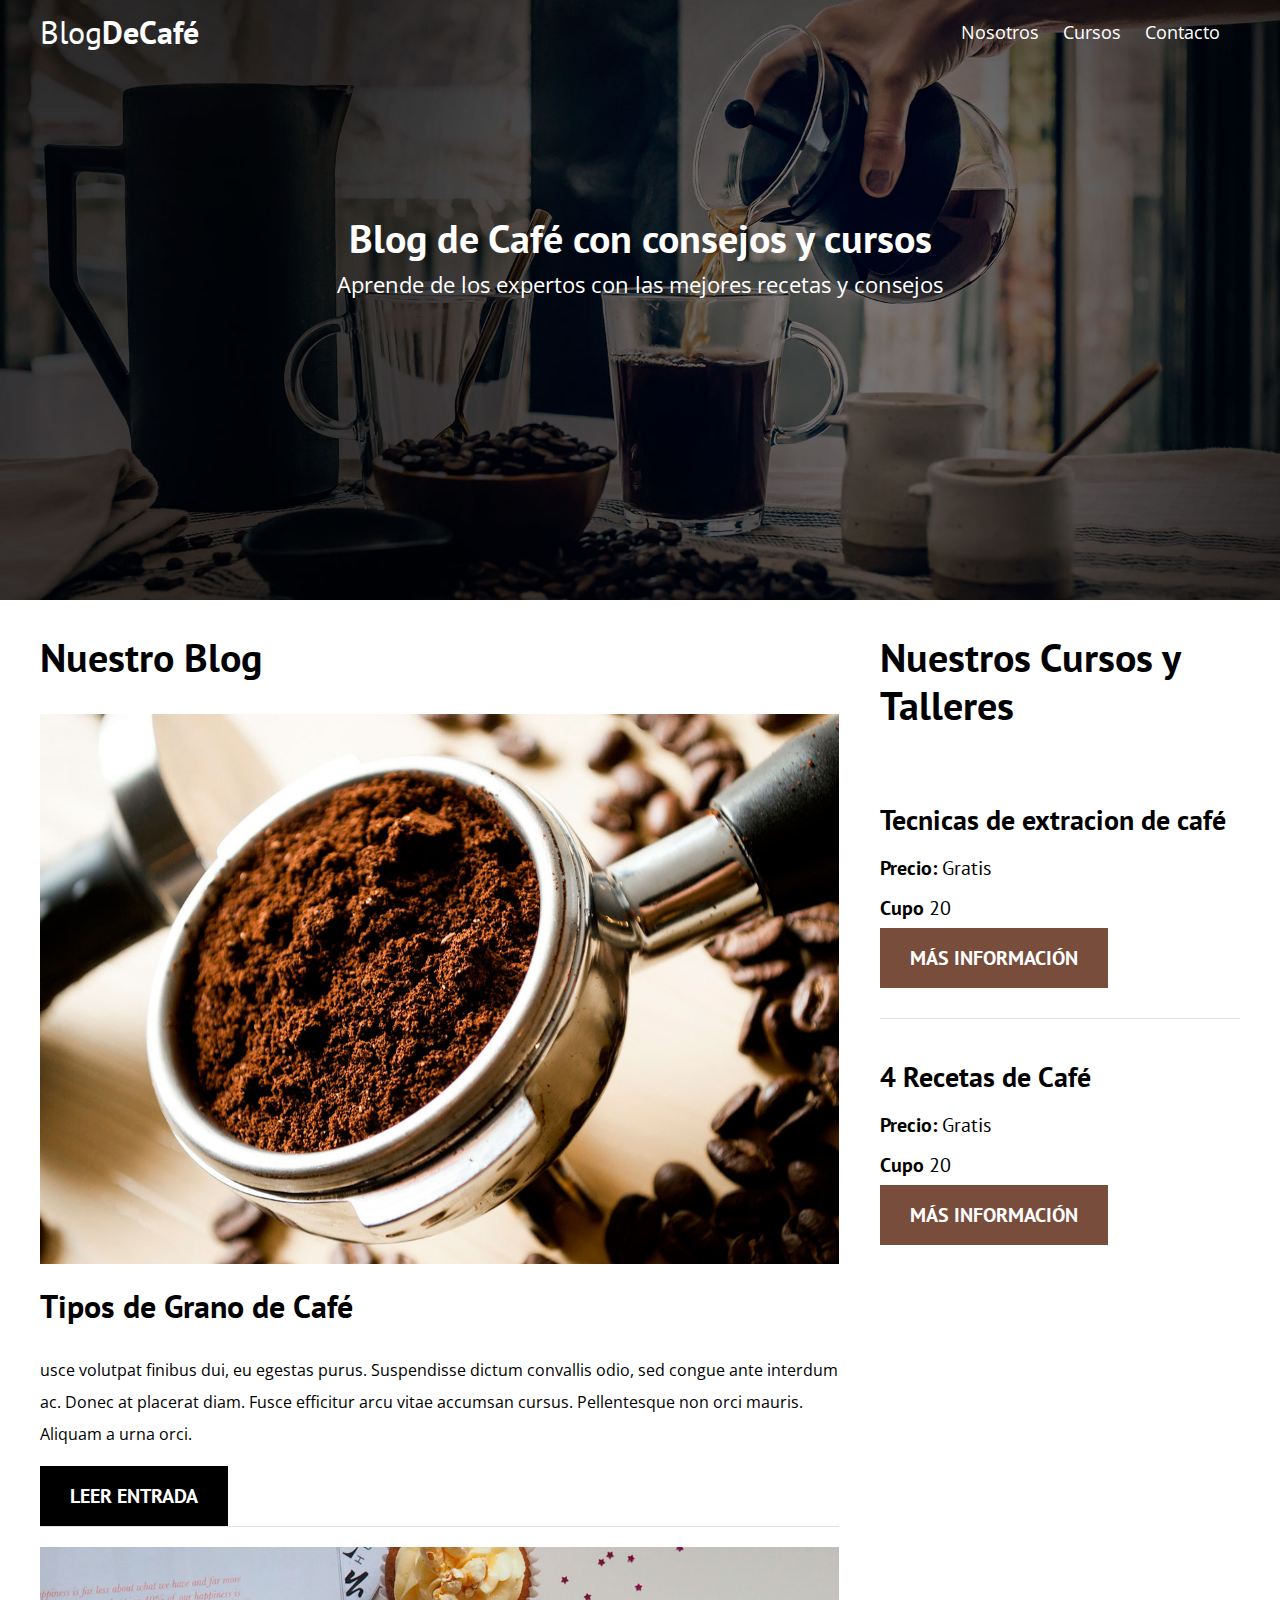
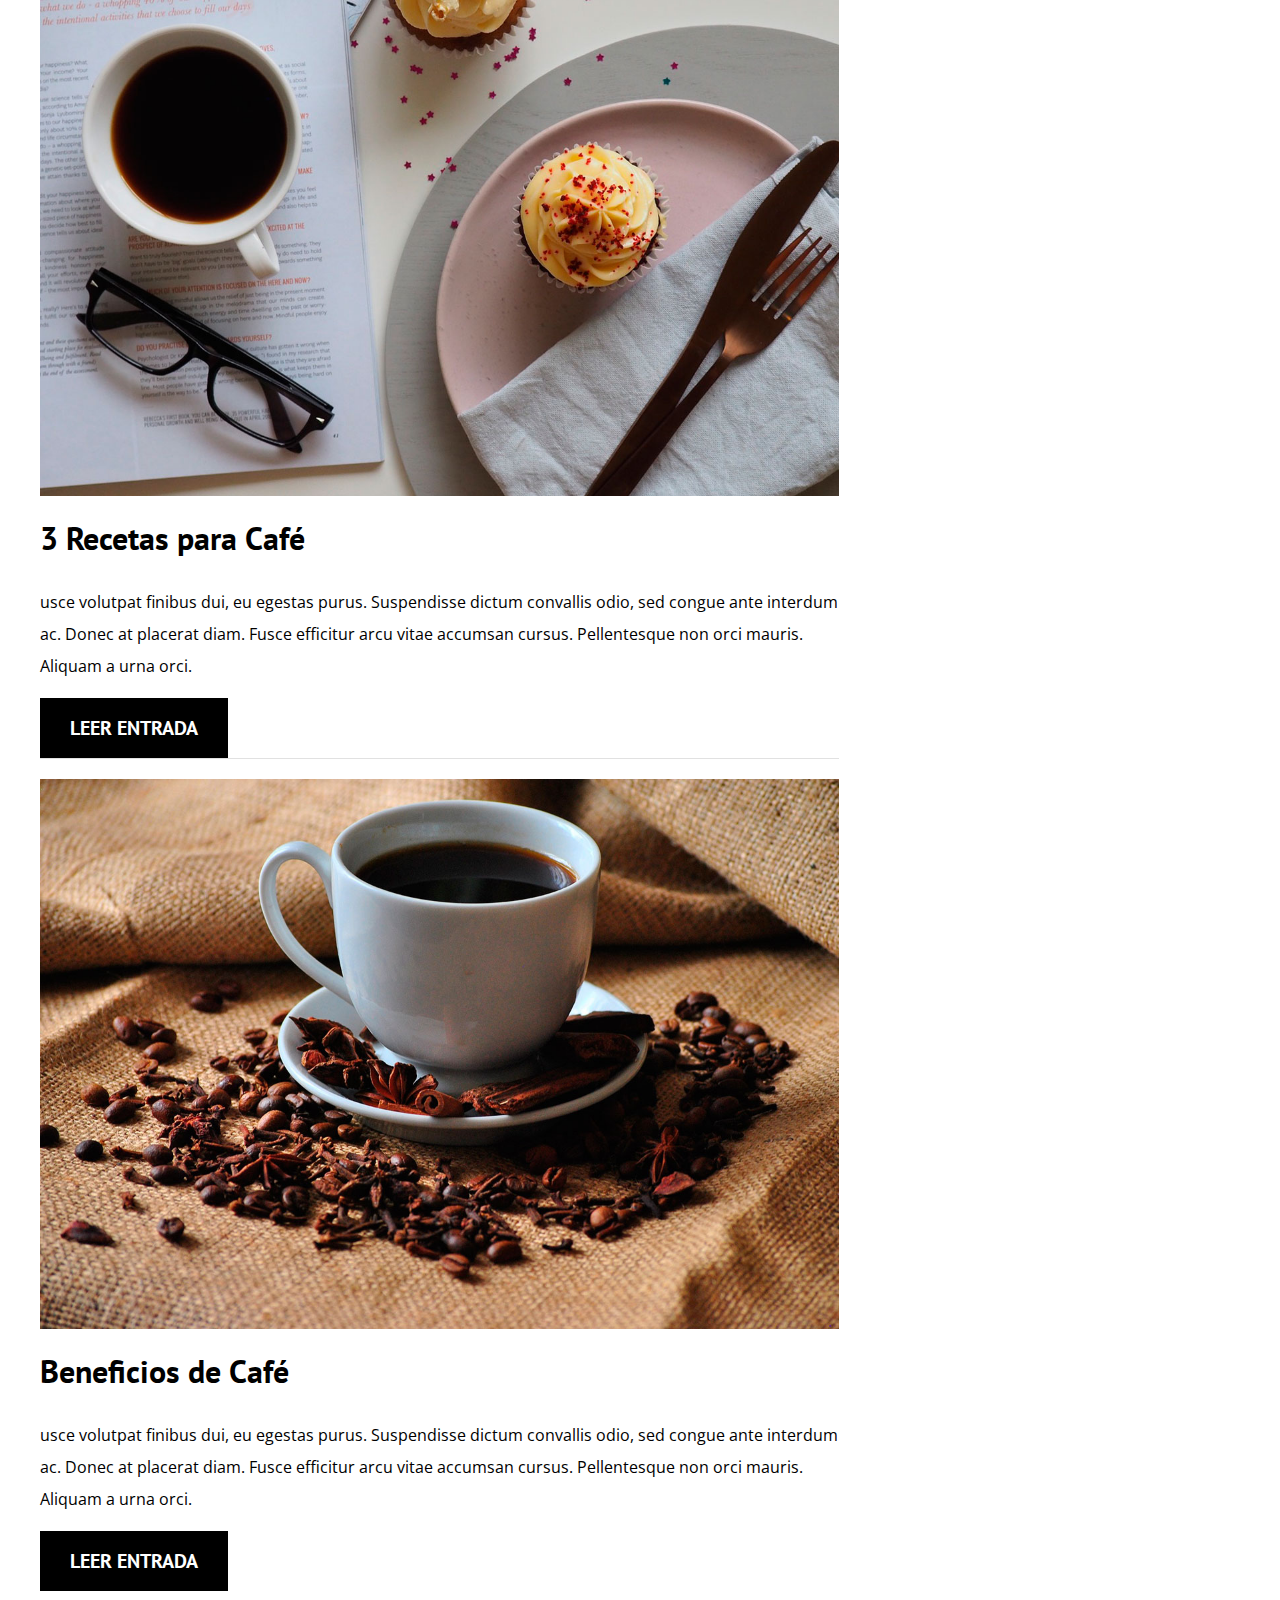
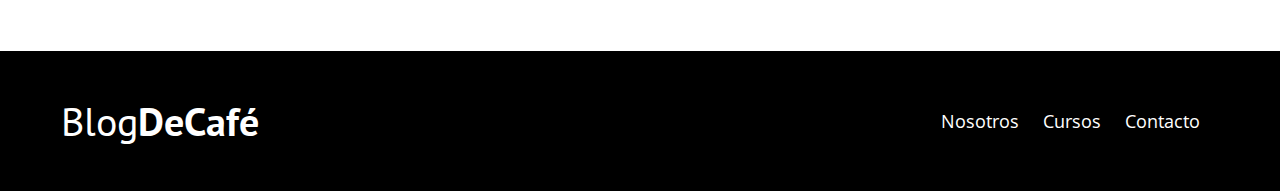
<file: index.html>
<!DOCTYPE html>
<html lang="en">

<head>
    <meta charset="UTF-8">
    <meta http-equiv="X-UA-Compatible" content="IE=edge">
    <meta name="viewport" content="width=device-width, initial-scale=1.0">
    <link rel="preconnect" href="https://fonts.gstatic.com">
    <link href="https://fonts.googleapis.com/css2?family=Open+Sans&family=PT+Sans:wght@400;700&display=swap" rel="stylesheet">
    <title>Blog de Café</title>
    <link rel="stylesheet" href="css/style.css">
    <link rel="stylesheet" href="css/normalize.css">
</head>

<body>


    <header class="site-header">
        <div class="contenedor">
            <div class="barra">
                <a href="/">
                    <h1 class="no-margin">Blog<span>DeCafé</span></h1>
                </a>
                <nav class="navegacion">
                    <a href="nosotros.html">Nosotros</a>
                    <a href="cursos.html">Cursos</a>
                    <a href="contacto.html">Contacto</a>
                </nav>
            </div>
            <!--barra-->
            <div class="texto-header">
                <h2 class="no-margin">Blog de Café con consejos y cursos</h2>
                <p class="no-margin">Aprende de los expertos con las mejores recetas y consejos</p>
            </div>



        </div>
        <!--Contenedor-->
    </header>

    <div class="contenido-principal contenedor">
        <main class="blog">
            <h2 clas>Nuestro Blog</h2>
            <article class="entrada-blog">
                <div class="imagen">
                    <img src="img/blog1.jpg" alt="imagen blog">
                </div>
                <!--imagen-->
                <div class="contenido-blog">
                    <h3 class="no-margin">Tipos de Grano de Café</h3>
                    <p>usce volutpat finibus dui, eu egestas purus. Suspendisse dictum convallis odio, sed congue ante interdum ac. Donec at placerat diam. Fusce efficitur arcu vitae accumsan cursus. Pellentesque non orci mauris. Aliquam a urna orci. </p>
                    <a href="entrada.html " class="btn btn-primario">Leer Entrada</a>
                </div>

            </article>
            <article class="entrada-blog">
                <div class="imagen">
                    <img src="img/blog2.jpg" alt="imagen blog">
                </div>
                <!--imagen-->
                <div class="contenido-blog">
                    <h3 class="no-margin">3 Recetas para Café</h3>
                    <p>usce volutpat finibus dui, eu egestas purus. Suspendisse dictum convallis odio, sed congue ante interdum ac. Donec at placerat diam. Fusce efficitur arcu vitae accumsan cursus. Pellentesque non orci mauris. Aliquam a urna orci. </p>
                    <a href="entrada.html " class="btn btn-primario">Leer Entrada</a>
                </div>

            </article>
            <article class="entrada-blog">
                <div class="imagen">
                    <img src="img/blog3.jpg" alt="imagen blog">
                </div>
                <!--imagen-->
                <div class="contenido-blog">
                    <h3 class="no-margin">Beneficios de Café</h3>
                    <p>usce volutpat finibus dui, eu egestas purus. Suspendisse dictum convallis odio, sed congue ante interdum ac. Donec at placerat diam. Fusce efficitur arcu vitae accumsan cursus. Pellentesque non orci mauris. Aliquam a urna orci. </p>
                    <a href="entrada.html " class="btn btn-primario">Leer Entrada</a>
                </div>

            </article>
        </main>

        <aside class="cursos">
            <h2>Nuestros Cursos y Talleres</h2>

            <ul class="cursos-lista">
                <li class="curso">
                    <h4 class="no-margin">Tecnicas de extracion de café</h4>
                    <p class="no-margin">Precio: <span>Gratis</span></p>
                    <p class="no-margin">Cupo <span>20</span></p>
                    <a href="entrada.html " class="btn btn-secundario">Más Información</a>
                </li>
                <li class="curso">
                    <h4 class="no-margin">4 Recetas de Café</h4>
                    <p class="no-margin">Precio: <span>Gratis</span></p>
                    <p class="no-margin">Cupo <span>20</span></p>
                    <a href="entrada.html " class="btn btn-secundario">Más Información</a>
                </li>
            </ul>
        </aside>
    </div>
    <footer class="site-footer">
        <div class="contenedor">
            <div class="barra">
                <p class="no-margin">Blog<span>DeCafé</span> </p>
                <nav class="navegacion ">
                    <a href="nosotros.html">Nosotros</a>
                    <a href="cursos.html">Cursos</a>
                    <a href="contacto.html">Contacto</a>
                </nav>
            </div>
        </div>
    </footer>
</body>

</html>
</file>
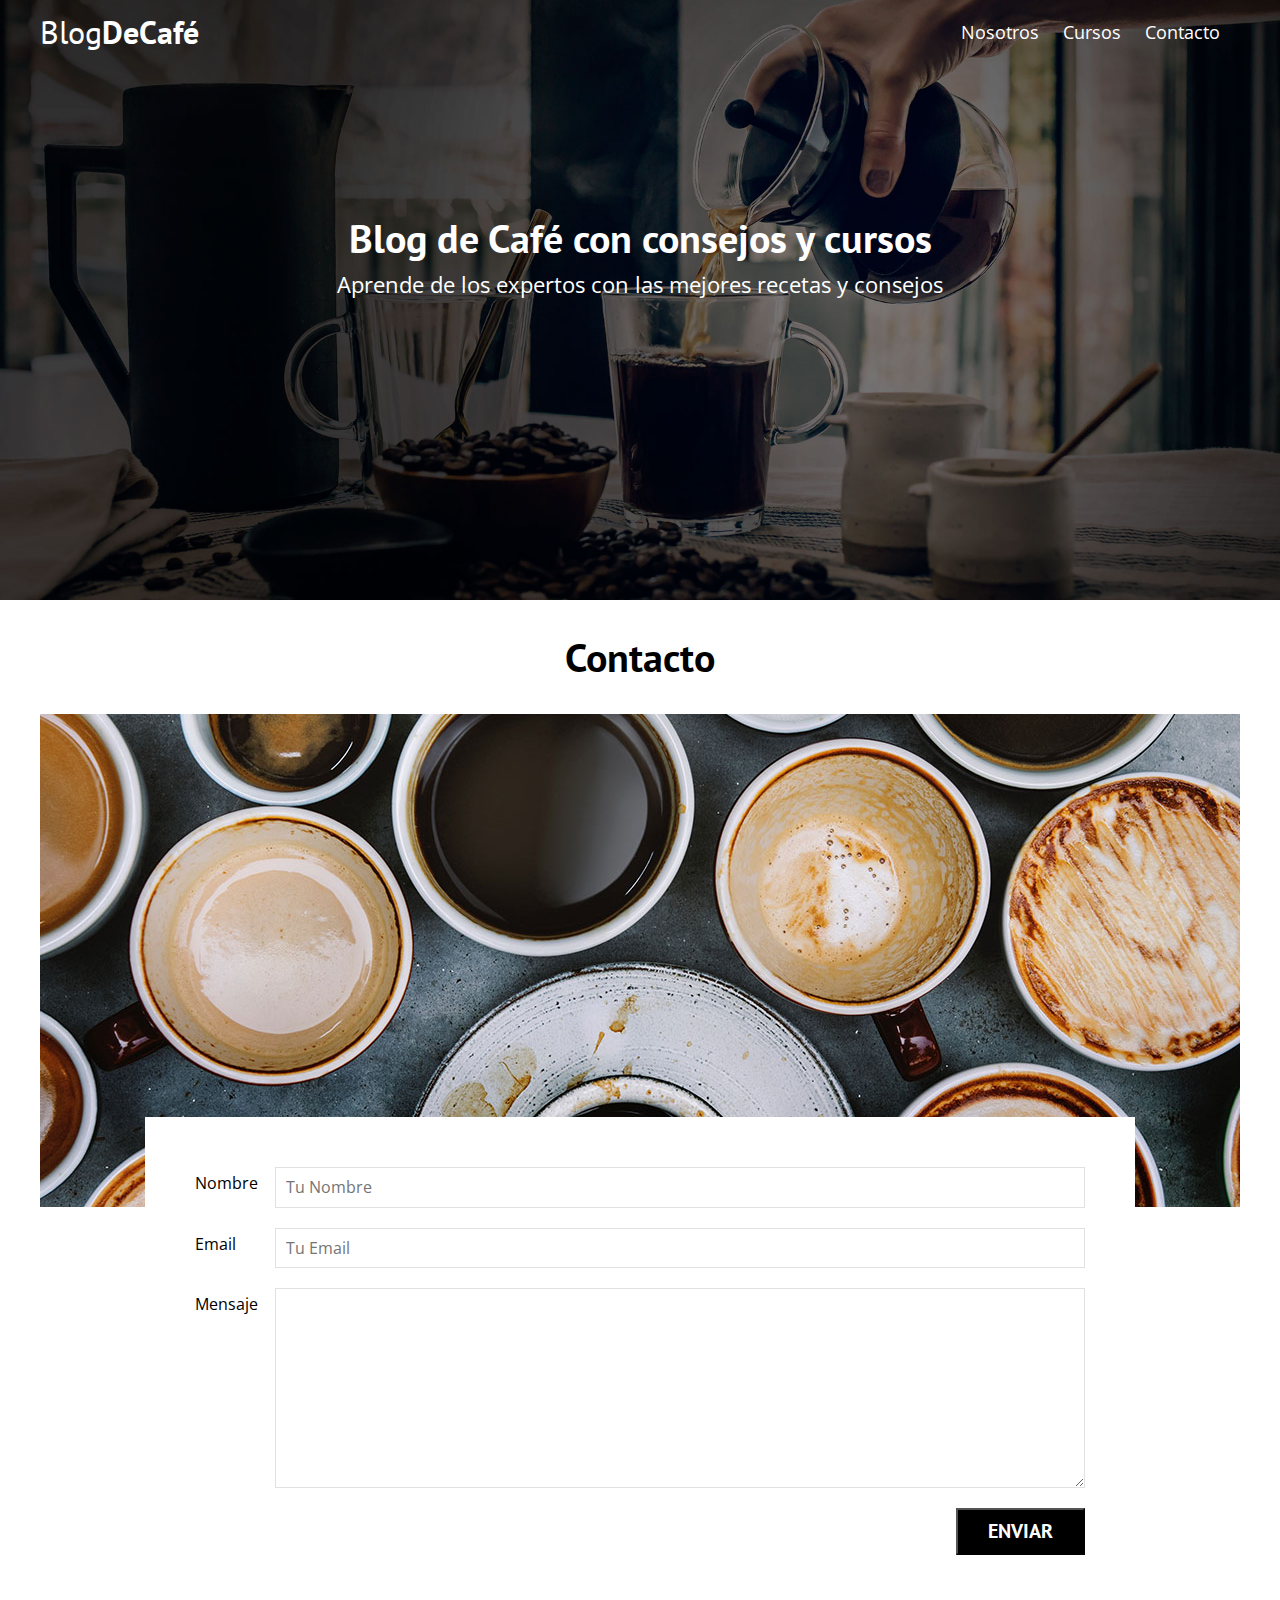
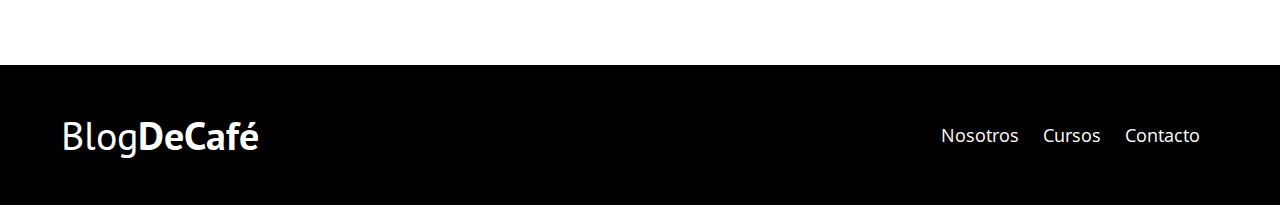
<file: contacto.html>
<!DOCTYPE html>
<html lang="en">

<head>
    <meta charset="UTF-8">
    <meta http-equiv="X-UA-Compatible" content="IE=edge">
    <meta name="viewport" content="width=device-width, initial-scale=1.0">
    <link rel="preconnect" href="https://fonts.gstatic.com">
    <link href="https://fonts.googleapis.com/css2?family=Open+Sans&family=PT+Sans:wght@400;700&display=swap" rel="stylesheet">
    <title>Blog de Café</title>
    <link rel="stylesheet" href="css/style.css">
    <link rel="stylesheet" href="css/normalize.css">
</head>

<body>


    <header class="site-header">
        <div class="contenedor">
            <div class="barra">
                <a href="/">
                    <h1 class="no-margin">Blog<span>DeCafé</span></h1>
                </a>
                <nav class="navegacion">
                    <a href="nosotros.html">Nosotros</a>
                    <a href="cursos.html">Cursos</a>
                    <a href="contacto.html">Contacto</a>
                </nav>
            </div>
            <!--barra-->
            <div class="texto-header">
                <h2 class="no-margin">Blog de Café con consejos y cursos</h2>
                <p class="no-margin">Aprende de los expertos con las mejores recetas y consejos</p>
            </div>



        </div>
        <!--Contenedor-->
    </header>

    <main class="contenedor">
        <h2 class="centrar-texto">Contacto</h2>
        <div class="grid centrar-columnas">
            <div class="columnas-12">
                <img src="img/contacto.jpg" alt="Imagen Contacto">
            </div>
            <div class="formulario-contacto columnas-10">
                <form action="#">
                    <div class="campo">
                        <label for="nombre">Nombre</label>
                        <input type="text" name="" id="nombre" placeholder="Tu Nombre">
                    </div>
                    <div class="campo">
                        <label for="email">Email</label>
                        <input type="text" name="" id="email" placeholder="Tu Email">
                    </div>
                    <div class="campo mensaje">
                        <label for="mensaje">Mensaje</label>
                        <textarea id="mensaje"></textarea>
                    </div>
                    <div class="campo enviar">
                        <input type="submit" value="Enviar" class="btn btn-primario">
                    </div>
                </form>
            </div>
        </div>



    </main>



    <footer class="site-footer">
        <div class="contenedor">
            <div class="barra">
                <p class="no-margin">Blog<span>DeCafé</span> </p>
                <nav class="navegacion ">
                    <a href="nosotros.html">Nosotros</a>
                    <a href="cursos.html">Cursos</a>
                    <a href="contacto.html">Contacto</a>
                </nav>
            </div>
        </div>
    </footer>
</body>

</html>
</file>
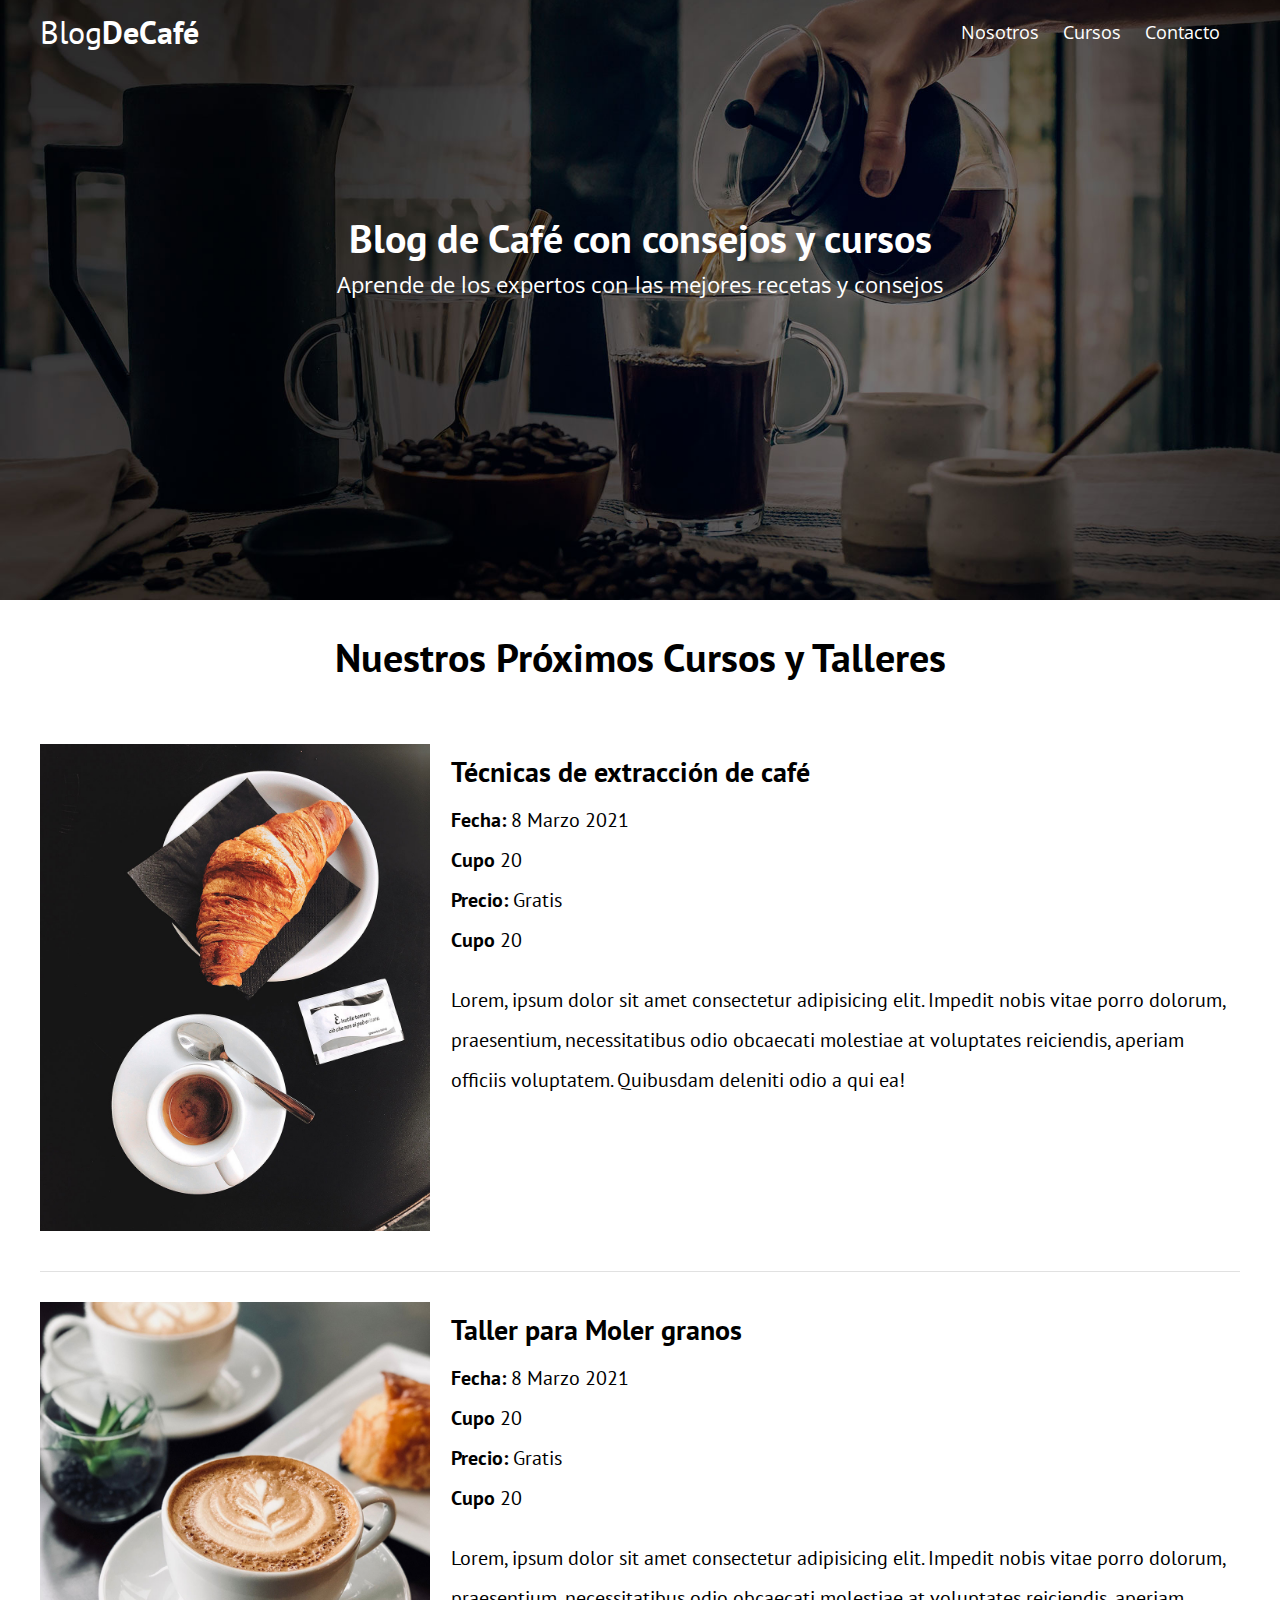
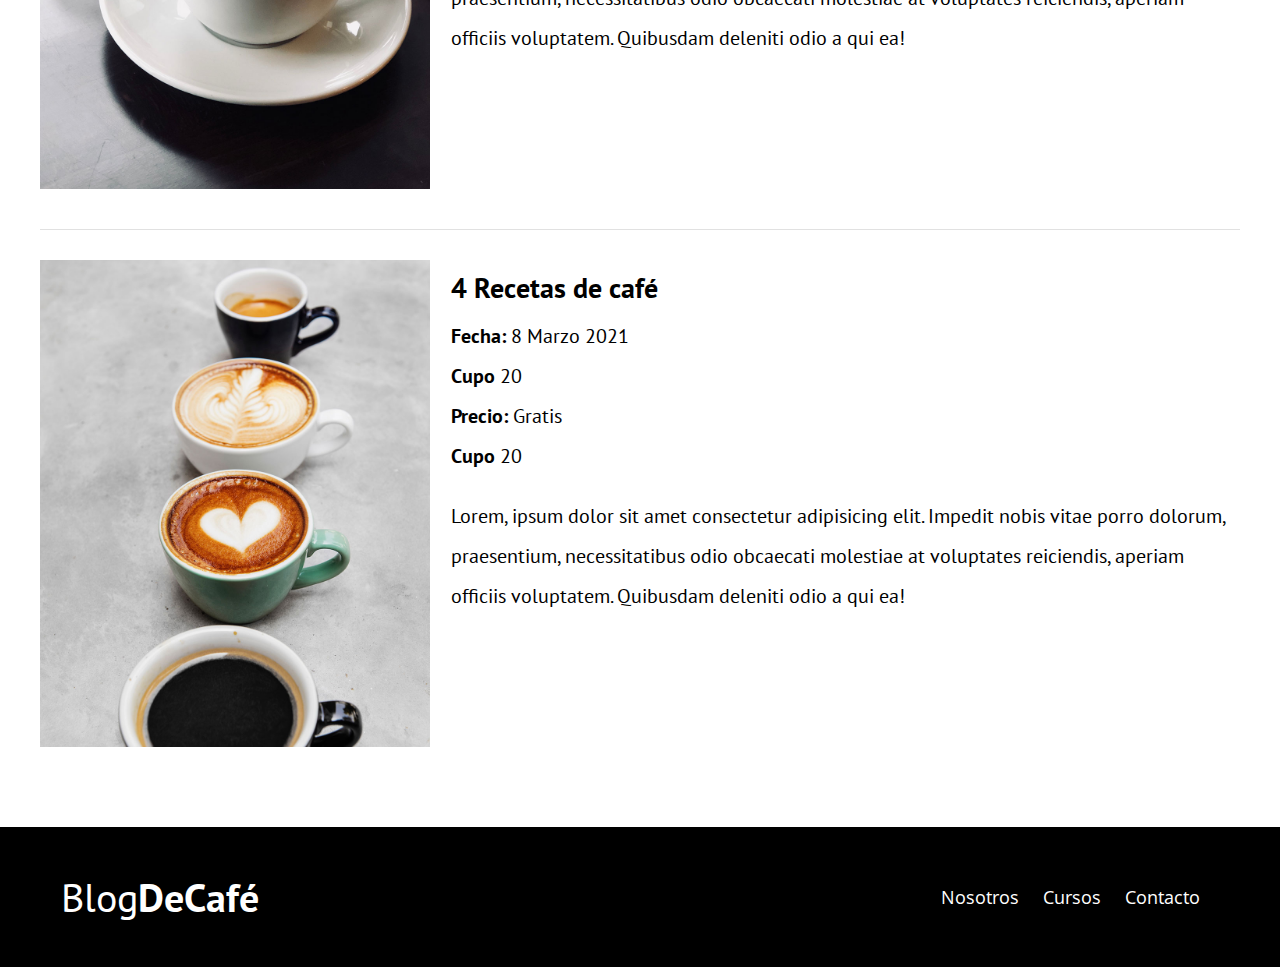
<file: cursos.html>
<!DOCTYPE html>
<html lang="en">

<head>
    <meta charset="UTF-8">
    <meta http-equiv="X-UA-Compatible" content="IE=edge">
    <meta name="viewport" content="width=device-width, initial-scale=1.0">
    <link rel="preconnect" href="https://fonts.gstatic.com">
    <link href="https://fonts.googleapis.com/css2?family=Open+Sans&family=PT+Sans:wght@400;700&display=swap" rel="stylesheet">
    <title>Blog de Café</title>
    <link rel="stylesheet" href="css/style.css">
    <link rel="stylesheet" href="css/normalize.css">
</head>

<body>


    <header class="site-header">
        <div class="contenedor">
            <div class="barra">
                <a href="/">
                    <h1 class="no-margin">Blog<span>DeCafé</span></h1>
                </a>
                <nav class="navegacion">
                    <a href="nosotros.html">Nosotros</a>
                    <a href="cursos.html">Cursos</a>
                    <a href="contacto.html">Contacto</a>
                </nav>
            </div>
            <!--barra-->
            <div class="texto-header">
                <h2 class="no-margin">Blog de Café con consejos y cursos</h2>
                <p class="no-margin">Aprende de los expertos con las mejores recetas y consejos</p>
            </div>



        </div>
        <!--Contenedor-->
    </header>

    <main class="contenedor">
        <h2 class="centrar-texto">Nuestros Próximos Cursos y Talleres</h2>

        <article class="curso grid">
            <div class="columnas-4">
                <img src="img/curso1.jpg" alt="Imagen Curso">
            </div>
            <div class="columnas-8">
                <h4 class="no-margin">Técnicas de extracción de café</h4>
                <p class="no-margin">Fecha: <span>8 Marzo 2021</span></p>
                <p class="no-margin">Cupo <span>20</span></p>
                <p class="no-margin">Precio: <span>Gratis</span></p>
                <p class="no-margin">Cupo <span>20</span></p>
                <p class="descripcion">Lorem, ipsum dolor sit amet consectetur adipisicing elit. Impedit nobis vitae porro dolorum, praesentium, necessitatibus odio obcaecati molestiae at voluptates reiciendis, aperiam officiis voluptatem. Quibusdam deleniti odio a qui ea!</p>
            </div>
        </article>

        <article class="curso grid">
            <div class="columnas-4">
                <img src="img/curso2.jpg" alt="Imagen Curso">
            </div>
            <div class="columnas-8">
                <h4 class="no-margin">Taller para Moler granos</h4>
                <p class="no-margin">Fecha: <span>8 Marzo 2021</span></p>
                <p class="no-margin">Cupo <span>20</span></p>
                <p class="no-margin">Precio: <span>Gratis</span></p>
                <p class="no-margin">Cupo <span>20</span></p>
                <p class="descripcion">Lorem, ipsum dolor sit amet consectetur adipisicing elit. Impedit nobis vitae porro dolorum, praesentium, necessitatibus odio obcaecati molestiae at voluptates reiciendis, aperiam officiis voluptatem. Quibusdam deleniti odio a qui ea!</p>
            </div>
        </article>

        <article class="curso grid">
            <div class="columnas-4">
                <img src="img/curso3.jpg" alt="Imagen Curso">
            </div>
            <div class="columnas-8">
                <h4 class="no-margin">4 Recetas de café</h4>
                <p class="no-margin">Fecha: <span>8 Marzo 2021</span></p>
                <p class="no-margin">Cupo <span>20</span></p>
                <p class="no-margin">Precio: <span>Gratis</span></p>
                <p class="no-margin">Cupo <span>20</span></p>
                <p class="descripcion">Lorem, ipsum dolor sit amet consectetur adipisicing elit. Impedit nobis vitae porro dolorum, praesentium, necessitatibus odio obcaecati molestiae at voluptates reiciendis, aperiam officiis voluptatem. Quibusdam deleniti odio a qui ea!</p>
            </div>
        </article>

    </main>



    <footer class="site-footer">
        <div class="contenedor">
            <div class="barra">
                <p class="no-margin">Blog<span>DeCafé</span> </p>
                <nav class="navegacion ">
                    <a href="nosotros.html">Nosotros</a>
                    <a href="cursos.html">Cursos</a>
                    <a href="contacto.html">Contacto</a>
                </nav>
            </div>
        </div>
    </footer>
</body>

</html>
</file>
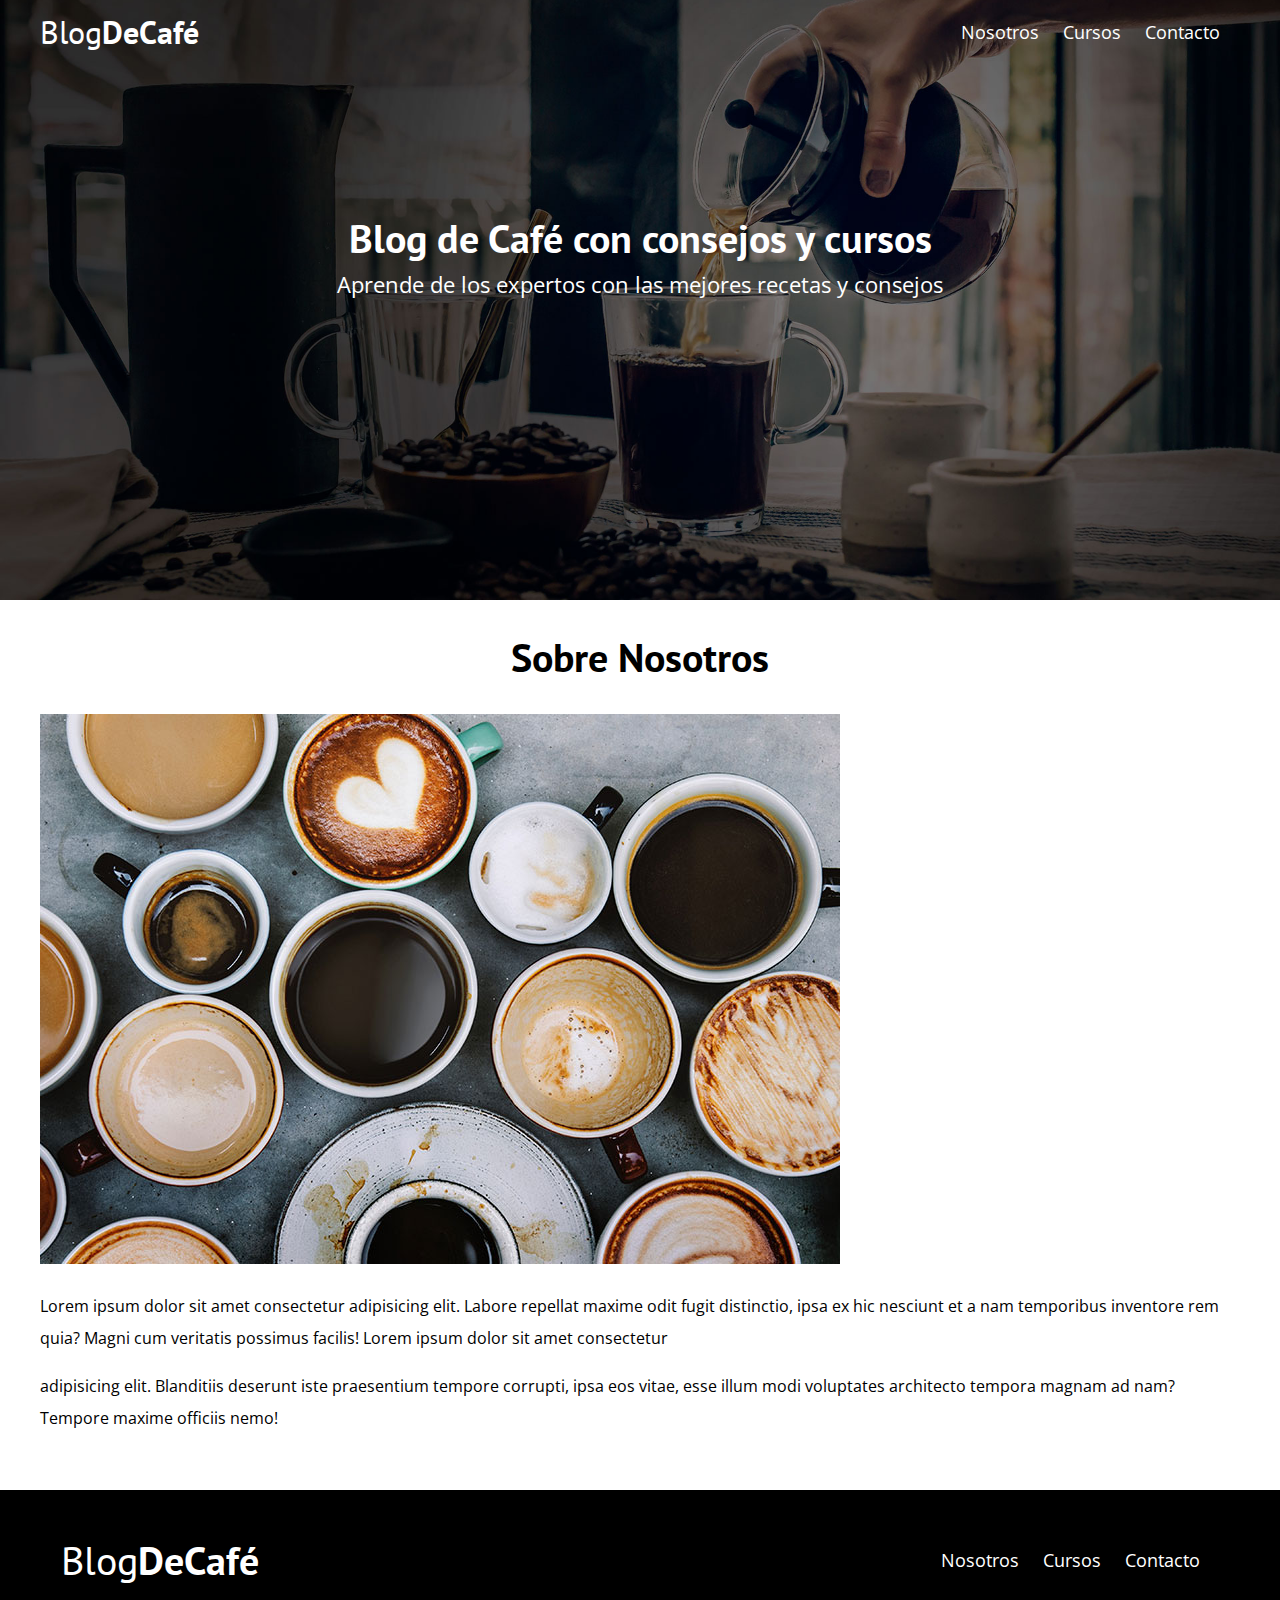
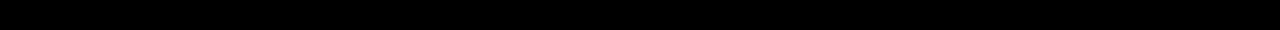
<file: nosotros.html>
<!DOCTYPE html>
<html lang="en">

<head>
    <meta charset="UTF-8">
    <meta http-equiv="X-UA-Compatible" content="IE=edge">
    <meta name="viewport" content="width=device-width, initial-scale=1.0">
    <link rel="preconnect" href="https://fonts.gstatic.com">
    <link href="https://fonts.googleapis.com/css2?family=Open+Sans&family=PT+Sans:wght@400;700&display=swap" rel="stylesheet">
    <title>Blog de Café</title>
    <link rel="stylesheet" href="css/style.css">
    <link rel="stylesheet" href="css/normalize.css">
</head>

<body>


    <header class="site-header">
        <div class="contenedor">
            <div class="barra">
                <a href="/">
                    <h1 class="no-margin">Blog<span>DeCafé</span></h1>
                </a>
                <nav class="navegacion">
                    <a href="nosotros.html">Nosotros</a>
                    <a href="cursos.html">Cursos</a>
                    <a href="contacto.html">Contacto</a>
                </nav>
            </div>
            <!--barra-->
            <div class="texto-header">
                <h2 class="no-margin">Blog de Café con consejos y cursos</h2>
                <p class="no-margin">Aprende de los expertos con las mejores recetas y consejos</p>
            </div>



        </div>
        <!--Contenedor-->
    </header>

    <main class="contenedor">
        <h2 class="centrar-texto">Sobre Nosotros</h2>
        <div class="grid">
            <div class="columna-6">
                <img src="img/nosotros.jpg" alt="nosotros">
            </div>
            <div class="columna-6">
                <p>Lorem ipsum dolor sit amet consectetur adipisicing elit. Labore repellat maxime odit fugit distinctio, ipsa ex hic nesciunt et a nam temporibus inventore rem quia? Magni cum veritatis possimus facilis! Lorem ipsum dolor sit amet consectetur</p>
                <p>adipisicing elit. Blanditiis deserunt iste praesentium tempore corrupti, ipsa eos vitae, esse illum modi voluptates architecto tempora magnam ad nam? Tempore maxime officiis nemo!</p>
            </div>
        </div>



    </main>



    <footer class="site-footer">
        <div class="contenedor">
            <div class="barra">
                <p class="no-margin">Blog<span>DeCafé</span> </p>
                <nav class="navegacion ">
                    <a href="nosotros.html">Nosotros</a>
                    <a href="cursos.html">Cursos</a>
                    <a href="contacto.html">Contacto</a>
                </nav>
            </div>
        </div>
    </footer>
</body>

</html>
</file>
<file: css/style.css>
html {
    box-sizing: border-box;
    font-size: 62.5%;
    /**1rem= 10px **/
}

*,
*:before,
*:after {
    box-sizing: inherit;
}

body {
    font-family: 'Open Sans', sans-serif;
    font-size: 1.6rem;
    line-height: 2;
}


/* Globales */

.contenedor {
    max-width: 1200px;
    margin: 0 auto;
    width: 95%;
}

h1,
h2,
h3,
h4 {
    font-family: 'PT Sans', sans-serif;
}

h1 {
    font-size: 4.8rem;
}

h2 {
    font-size: 4rem;
    line-height: 1.2;
}

h3 {
    font-size: 3.2rem;
}

h4 {
    font-size: 2.8rem;
}

img {
    max-width: 100%;
}


/* Utilidades */

.centrar-texto {
    text-align: center;
}

.no-margin {
    margin: 0;
}


/* GRID  */

@media(min-width:768px) {
    .grid {
        display: flex;
        justify-content: space-between;
        flex-wrap: wrap;
    }
    .centrar-columnas {
        justify-content: center;
    }
    .columnas-4 {
        flex: 0 0 calc(33.3% - 1rem);
    }
    .columnas-6 {
        flex: 0 0 calc(50% - 1rem);
    }
    .columnas-8 {
        flex: 0 0 calc(66.6% - 1rem);
    }
    .columnas-10 {
        flex: 0 0 calc(83.3% - 1rem);
    }
    .columnas-12 {
        flex: 0 0 100%;
    }
}


/* Botones */

.btn {
    display: block;
    text-align: center;
    padding: 1rem 3rem;
    margin-top: 2rem 0;
    color: #fff;
    text-decoration: none;
    font-family: 'PT Sans', sans-serif;
    font-weight: 700;
    text-transform: uppercase;
    font-size: 2rem;
    flex: 0 0 100%;
}

.btn:hover {
    cursor: pointer;
}

@media(min-width:768px) {
    .btn {
        display: inline-block;
        flex: 0 0 auto;
    }
}

.btn-primario {
    background-color: #000;
}

.btn-secundario {
    background-color: #784d3c;
}


/* Header */

@media(min-width:768px) {
    .barra {
        display: flex;
        justify-content: space-between;
        align-items: center;
    }
}

.site-header {
    background-image: url(../img/banner.jpg);
    background-repeat: no-repeat;
    background-position: center center;
    background-size: cover;
    height: 60rem;
}

.site-header a {
    color: #fff;
    text-decoration: none;
}

.site-header h1 {
    text-align: center;
    font-weight: 400;
}

.site-header h1 span {
    font-weight: 700;
}


/* Navegacion */

.navegacion a {
    text-align: center;
    display: block;
    font-size: 1.8rem;
    color: #fff;
    text-decoration: none;
}

@media(min-width:768px) {
    .navegacion a {
        display: inline;
        margin-right: 2rem;
    }
    .navegaciom a:last-of-type {
        margin: 0;
    }
}


/* Header texto */

.texto-header {
    color: #fff;
    text-align: center;
    margin-top: 5rem;
}

@media(min-width:768px) {
    .texto-header {
        margin-top: 15rem;
    }
}

.texto-header p {
    font-size: 2.2rem;
}


/* Contenido Principal HOME */

.contenido-principal {
    display: flex;
    flex-wrap: wrap;
}

.blog,
.cursos {
    flex: 0 0 100%;
}

.cursos {
    order: -1;
}

@media(min-width:768px) {
    .contenido-principal {
        justify-content: space-between;
    }
    .blog {
        flex-basis: 66.6%;
        order: -1;
    }
    .cursos {
        flex-basis: calc(33.3% - 4rem);
    }
}


/* Opcional */

.entrada-blog {
    margin-bottom: 2rem;
    border-bottom: 1px solid #e1e1e1;
}

.entrada-blog:last-of-type {
    border-bottom: none;
}


/* Cursos sidebar */

.cursos-lista {
    padding: 0;
    list-style: none;
}

.curso {
    padding-bottom: 3rem;
    border-bottom: 1px solid #e1e1e1;
    padding-top: 3rem;
}

.curso:last-of-type {
    border-bottom: none;
}

.curso p {
    font-family: 'PT Sans', sans-serif;
    font-weight: 700;
    font-size: 2rem;
}

.curso p span {
    font-weight: 400;
}

.curso p.descripcion {
    font-weight: 400;
}


/* Footer */

.site-footer {
    background-color: #000;
    padding: 3rem;
    margin-top: 4rem;
}

.site-footer p {
    color: #fff;
    font-size: 4rem;
    font-weight: 400;
    font-family: 'PT Sans', sans-serif;
    text-align: center;
}

.site-footer p span {
    font-weight: 700;
}


/* Contacto */

.formulario-contacto {
    background: #fff;
    padding: 5rem;
}

@media(min-width:768px) {
    .formulario-contacto {
        margin-top: -10rem;
    }
}

.formulario-contacto .campo {
    display: flex;
    justify-content: space-between;
    margin-bottom: 2rem;
}

.formulario-contacto .campo label {
    flex: 0 0 8rem;
}

.formulario-contacto .campo input:not([type="submit"]),
.formulario-contacto textarea {
    flex: 1;
    border: 1px solid #e1e1e1;
    padding: 1rem;
}

.formulario-contacto textarea {
    height: 20rem;
}

.formulario-contacto .enviar {
    display: flex;
    justify-content: flex-end;
}
</file>
